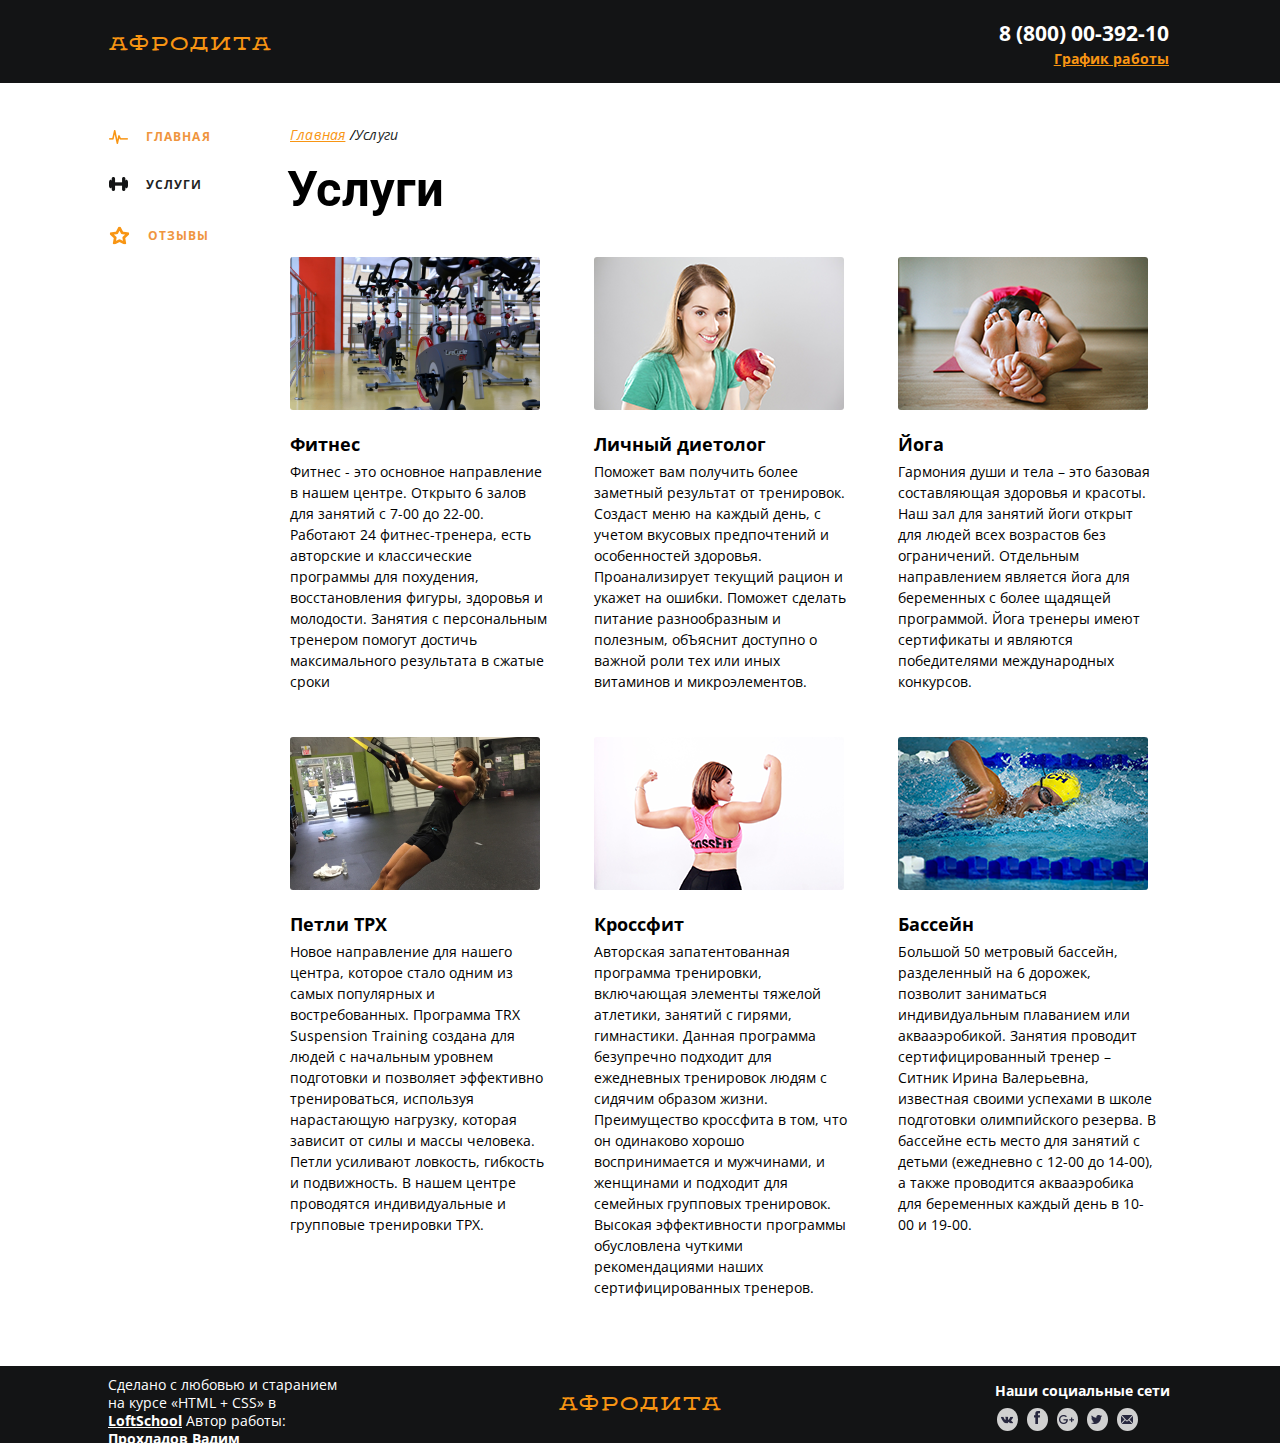
<file: index.html>
<!DOCTYPE html>
<html lang="ru">
<head>
	<meta charset="UTF-8">
	<title>Услуги</title>
	<link href="https://fonts.googleapis.com/css?family=Roboto:300,400,400i,700&amp;subset=cyrillic" rel="stylesheet">
	<link href="https://fonts.googleapis.com/css?family=Open+Sans:300,300i,700&amp;subset=cyrillic" rel="stylesheet">
	<link rel="stylesheet" href="css/style.css">
</head>
<body>
	<div class="wrapper">
		<div class="header">
			<div class="container clearfix">
				<a href="main.html" class="logo">АФРОДИТА</a>
				<div class="contacts">
					<a href="tel:+88000039210" class="phone">8 (800) 00-392-10</a>
					<div class="schedule">
						<span class="schedule_name">График работы</span>
						<div class="schedule__menu">
							<div class="schedule__text schedule__text_yellow">пн-вс: 09:00-20:00</div>
							<div class="schedule__text">обед: 14:00-14:30</div>
						</div>
					</div>
				</div>
			</div>
		</div>
		
			<div class="container clearfix">
				<div class="sidebar">
					<ul class="sidebar__name">
						<li class="service__icon">
							<a href="main.html" class="service__link mai_noactive">
								<img src="img/main_icon.png" alt="" class="service__img">
								<div class="service__text service__text-1">ГЛАВНАЯ</div>
							</a>
						</li>
						<li class="service__icon">
							<a href="index.html" class="service__link service__link_active">
								<img src="img/service_icon_active.png" alt="" class="service__img">
								<div class="service__text service__text-2">УСЛУГИ</div>
							</a>
						</li>
						<li class="service__icon">
							<a href="comments.html" class="service__link feed_noactive">
								<img src="img/feed_icon.png" alt="" class="service__img">
								<div class="service__text service__text-3">ОТЗЫВЫ</div>
							</a>
						</li>
					</ul>
				</div>
				
					
						<div class="services">
							<div class="breadcrumbs">
								<ul class="breadcrumbs__list">
									<li class="breadcrumbs__item">
										<a href="main.html" class="breadcrumbs__link">Главная</a></li>
									<li class="breadcrumbs__item">
										<a href="index.html" class="breadcrumbs__link breadcrumbs__link_active">Услуги</a></li>
								</ul>	
							</div>
							<h1 class="services__name">Услуги</h1>
							<div class="enumeration__services">
								<ul class="advantage">
									<li class="advantage__fitness">
										<div class="advantage__img">
											<img src="img/Advantage1.png" alt="Фитнес">
										</div>
										<div class="advantage__text">
											<p class="advantage__name">Фитнес</p>
											<p class="advantage__meaning">Фитнес - это основное направление в нашем центре. Открыто 6 залов для занятий с 7-00 до 22-00. Работают 24 фитнес-тренера, есть авторские и классические программы для похудения, восстановления фигуры, здоровья и молодости. Занятия с персональным тренером помогут достичь максимального результата в сжатые сроки
											</p>
										</div>
									</li>
									<li class="advantage__fitness">
										<div class="advantage__img">
											<img src="img/Advantage2.png" alt="Личный диетолог">
										</div>
										<div class="advantage__text">
											<p class="advantage__name">Личный диетолог</p>
											<p class="advantage__meaning">Поможет вам получить более заметный результат от тренировок. Создаст меню на каждый день, с учетом вкусовых предпочтений и особенностей здоровья. Проанализирует текущий рацион и укажет на ошибки. Поможет сделать питание разнообразным и полезным, обЪяснит доступно о важной роли тех или иных витаминов и микроэлементов.</p>
										</div>
									</li>
									<li class="advantage__fitness">
										<div class="advantage__img">
											<img src="img/Advantage3.png" alt="Йога">
										</div>
										<div class="advantage__text">
											<p class="advantage__name">Йога</p>
											<p class="advantage__meaning">Гармония души и тела – это базовая составляющая здоровья и красоты. Наш зал для занятий йоги открыт для людей всех возрастов без ограничений. Отдельным направлением является йога для беременных с более щадящей программой. Йога тренеры имеют сертификаты и являются победителями международных конкурсов.</p>
										</div>
									</li>
									<li class="advantage__fitness">
										<div class="advantage__img">
											<img src="img/Advantage4.png" alt="Петли ТРХ">
										</div>
										<div class="advantage__text">
											<p class="advantage__name">Петли ТРХ</p>
											<p class="advantage__meaning">Новое направление для нашего центра, которое стало одним из самых популярных и востребованных. Программа TRX Suspension Training создана для людей с начальным уровнем подготовки и позволяет эффективно тренироваться, используя нарастающую нагрузку, которая зависит от силы и массы человека. Петли усиливают ловкость, гибкость и подвижность. В нашем центре проводятся индивидуальные и групповые тренировки ТРХ.</p>
										</div>
									</li>
									<li class="advantage__fitness">
										<div class="advantage__img">
											<img src="img/Advantage5.png" alt="Кроссфит">
										</div>
										<div class="advantage__text">
											<p class="advantage__name">Кроссфит</p>
											<p class="advantage__meaning">Авторская запатентованная программа тренировки, включающая элементы тяжелой атлетики, занятий с гирями, гимнастики. Данная программа безупречно подходит для ежедневных тренировок людям с сидячим образом жизни. Преимущество кроссфита в том, что он одинаково хорошо воспринимается и мужчинами, и женщинами и подходит для семейных групповых тренировок. Высокая эффективности программы обусловлена чуткими рекомендациями наших сертифицированных тренеров.</p>
										</div>
									</li>
									<li class="advantage__fitness">
										<div class="advantage__img">
											<img src="img/Advantage6.png" alt="Бассейн">
										</div>
										<div class="advantage__text">
											<p class="advantage__name">Бассейн</p>
											<p class="advantage__meaning">Большой 50 метровый бассейн, разделенный на 6 дорожек, позволит заниматься индивидуальным плаванием или аквааэробикой. Занятия проводит сертифицированный тренер – Ситник Ирина Валерьевна, известная своими успехами в школе подготовки олимпийского резерва. В бассейне есть место для занятий с детьми (ежедневно с 12-00 до 14-00), а также проводится аквааэробика для беременных каждый день в 10-00 и 19-00.</p>
										</div>
									</li>
								</ul>
							</div>
						
					</div>
				
			</div>
		
	</div>
	<div class="footer">
			<div class="container clearfix">
				<div class="footer-left">Сделано с любовью и старанием на курсе «HTML + CSS» в <a href="https://loftschool.com/" class="footer-left__link">LoftSchool</a> Автор работы: <b>Прохладов Вадим</b></div> 
				<a href="main.html" class="footer-center">АФРОДИТА</a>
				<div class="footer-right">
					<div class="footer-right__text">Наши социальные сети</div>
					<ul class="footer-right__links">
						<li class="footer-right__item">
							<a href="#" class="footer-right__link"><img src="img/vk.png" alt="" class="footer-right__img"></a>
						</li>	
						<li class="footer-right__item">
							<a href="#" class="footer-right__link"><img src="img/fb.png" alt="" class="footer-right__img"></a>
						</li>
						<li class="footer-right__item">
							<a href="#" class="footer-right__link"><img src="img/google.png" alt="" class="footer-right__img"></a>
						</li>	
						<li class="footer-right__item">
							<a href="#" class="footer-right__link"><img src="img/twitter.png" alt="" class="footer-right__img"></a>
						</li>	
						<li class="footer-right__item">
							<a href="#" class="footer-right__link"><img src="img/mail.png" alt="" class="footer-right__img"></a>
						</li>
					</ul>
				</div>
			</div>
		</div>
</body>
</html>
</file>
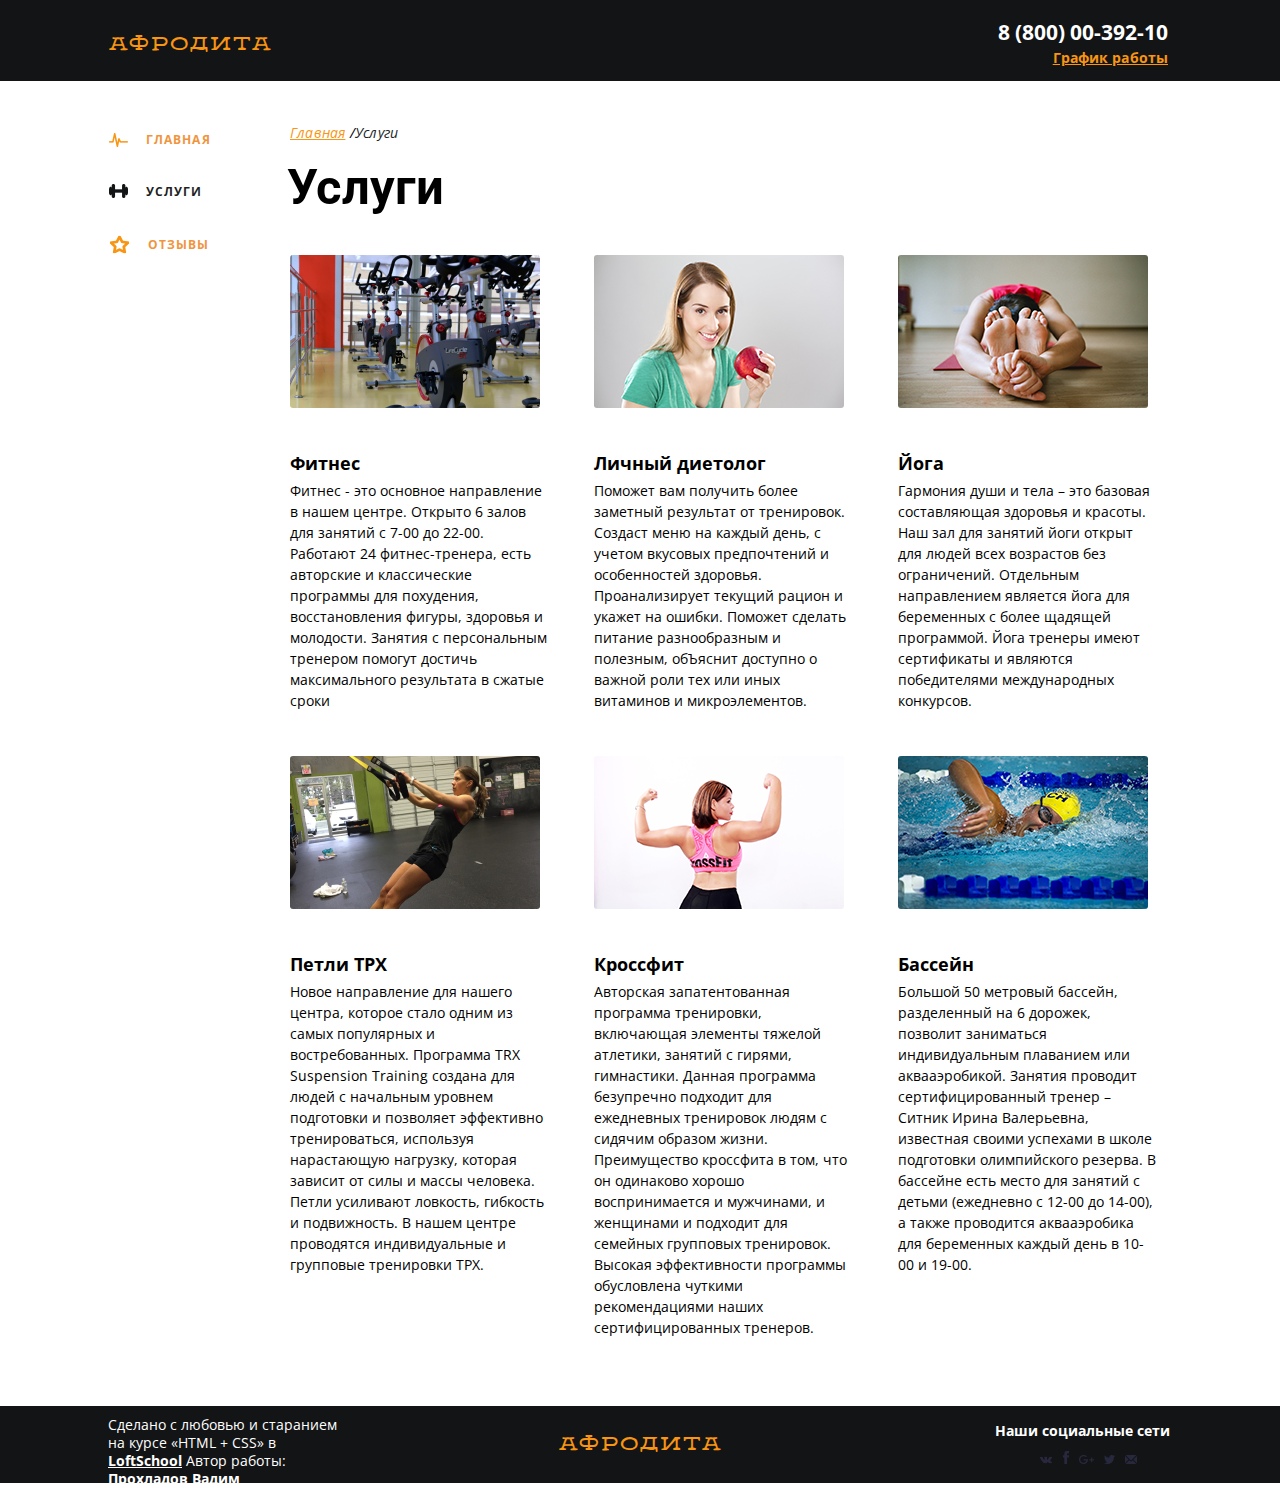
<file: html/index.html>
<!DOCTYPE html>
<html lang="ru">
<head>
	<meta charset="UTF-8">
	<title>Услуги</title>
	<link href="https://fonts.googleapis.com/css?family=Roboto:300,400,400i,700&amp;subset=cyrillic" rel="stylesheet">
	<link href="https://fonts.googleapis.com/css?family=Open+Sans:300,300i,700&amp;subset=cyrillic" rel="stylesheet">
	<link rel="stylesheet" href="../style.css">
</head>
<body>
	<div class="wrapper">
		<div class="header">
			<div class="container">
				<a href="main.html" class="logo">АФРОДИТА</a>
				<div class="contacts">
					<a href="tel:+88000039210" class="phone">8 (800) 00-392-10</a>
					<div class="schedule">График работы
						<div class="schedule__menu">
							<div class="schedule__text schedule__text_yellow">пн-вс: 09:00-20:00</div>
							<div class="schedule__text">обед: 14:00-14:30</div>
						</div>
					</div>
				</div>
			</div>
		</div>
		<div class="container">
			<div class="container clearfix">
				<div class="sidebar">
					<ul class="sidebar__name">
						<li class="service__icon">
							<a href="main.html" class="service__link mai_noactive">
								<img src="../img/main_icon.png" alt="" class="service__img">
								<div class="service__text-1">ГЛАВНАЯ</div>
							</a>
						</li>
						<li class="service__icon">
							<a href="index.html" class="service__link service__link_active">
								<img src="../img/service_icon_active.png" alt="" class="service__img">
								<div class="service__text-2">УСЛУГИ</div>
							</a>
						</li>
						<li class="service__icon">
							<a href="comments.html" class="service__link feed_noactive">
								<img src="../img/feed_icon.png" alt="" class="service__img">
								<div class="service__text-3">ОТЗЫВЫ</div>
							</a>
						</li>
					</ul>
				</div>
				
					
						<div class="services">
							<div class="breadcrumbs">
								<ul class="breadcrumbs__list">
									<li class="breadcrumbs__item">
										<a href="main.html" class="breadcrumbs__link">Главная</a></li>
									<li class="breadcrumbs__item">
										<a href="index.html" class="breadcrumbs__link breadcrumbs__link_active">Услуги</a></li>
								</ul>	
							</div>
							<h1 class="services__name">Услуги</h1>
							<div class="enumeration__services">
								<ul class="advantage">
									<li class="advantage__fitness">
										<div class="advantage__img">
											<img src="../img/Advantage1.png" alt="Фитнес">
										</div>
										<div class="advantage__text">
											<p class="advantage__name">Фитнес</p>
											<p class="advantage__meaning">Фитнес - это основное направление в нашем центре. Открыто 6 залов для занятий с 7-00 до 22-00. Работают 24 фитнес-тренера, есть авторские и классические программы для похудения, восстановления фигуры, здоровья и молодости. Занятия с персональным тренером помогут достичь максимального результата в сжатые сроки
											</p>
										</div>
									</li>
									<li class="advantage__fitness">
										<div class="advantage__img">
											<img src="../img/Advantage2.png" alt="Личный диетолог">
										</div>
										<div class="advantage__text">
											<p class="advantage__name">Личный диетолог</p>
											<p class="advantage__meaning">Поможет вам получить более заметный результат от тренировок. Создаст меню на каждый день, с учетом вкусовых предпочтений и особенностей здоровья. Проанализирует текущий рацион и укажет на ошибки. Поможет сделать питание разнообразным и полезным, обЪяснит доступно о важной роли тех или иных витаминов и микроэлементов.</p>
										</div>
									</li>
									<li class="advantage__fitness">
										<div class="advantage__img">
											<img src="../img/Advantage3.png" alt="Йога">
										</div>
										<div class="advantage__text">
											<p class="advantage__name">Йога</p>
											<p class="advantage__meaning">Гармония души и тела – это базовая составляющая здоровья и красоты. Наш зал для занятий йоги открыт для людей всех возрастов без ограничений. Отдельным направлением является йога для беременных с более щадящей программой. Йога тренеры имеют сертификаты и являются победителями международных конкурсов.</p>
										</div>
									</li>
									<li class="advantage__fitness">
										<div class="advantage__img">
											<img src="../img/Advantage4.png" alt="Петли ТРХ">
										</div>
										<div class="advantage__text">
											<p class="advantage__name">Петли ТРХ</p>
											<p class="advantage__meaning">Новое направление для нашего центра, которое стало одним из самых популярных и востребованных. Программа TRX Suspension Training создана для людей с начальным уровнем подготовки и позволяет эффективно тренироваться, используя нарастающую нагрузку, которая зависит от силы и массы человека. Петли усиливают ловкость, гибкость и подвижность. В нашем центре проводятся индивидуальные и групповые тренировки ТРХ.</p>
										</div>
									</li>
									<li class="advantage__fitness">
										<div class="advantage__img">
											<img src="../img/Advantage5.png" alt="Кроссфит">
										</div>
										<div class="advantage__text">
											<p class="advantage__name">Кроссфит</p>
											<p class="advantage__meaning">Авторская запатентованная программа тренировки, включающая элементы тяжелой атлетики, занятий с гирями, гимнастики. Данная программа безупречно подходит для ежедневных тренировок людям с сидячим образом жизни. Преимущество кроссфита в том, что он одинаково хорошо воспринимается и мужчинами, и женщинами и подходит для семейных групповых тренировок. Высокая эффективности программы обусловлена чуткими рекомендациями наших сертифицированных тренеров.</p>
										</div>
									</li>
									<li class="advantage__fitness">
										<div class="advantage__img">
											<img src="../img/Advantage6.png" alt="Бассейн">
										</div>
										<div class="advantage__text">
											<p class="advantage__name">Бассейн</p>
											<p class="advantage__meaning">Большой 50 метровый бассейн, разделенный на 6 дорожек, позволит заниматься индивидуальным плаванием или аквааэробикой. Занятия проводит сертифицированный тренер – Ситник Ирина Валерьевна, известная своими успехами в школе подготовки олимпийского резерва. В бассейне есть место для занятий с детьми (ежедневно с 12-00 до 14-00), а также проводится аквааэробика для беременных каждый день в 10-00 и 19-00.</p>
										</div>
									</li>
								</ul>
							</div>
						
					</div>
				
			</div>
		</div>
	</div>
	<div class="footer">
			<div class="container clearfix">
				<div class="footer-left">Сделано с любовью и старанием на курсе «HTML + CSS» в <a href="https://loftschool.com/" class="footer-left__link">LoftSchool</a> Автор работы: <b>Прохладов Вадим</b></div> 
				<a href="main.html" class="footer-center">АФРОДИТА</a>
				<div class="footer-right">
					<div class="footer-right__text">Наши социальные сети</div>
					<ul class="footer-right__links">
						<li class="footer-right__item">
							<a href="#" class="footer-right__link"><img src="../img/vk.png" alt="" class="footer-right__img"></a>
						</li>	
						<li class="footer-right__item">
							<a href="#" class="footer-right__link"><img src="../img/fb.png" alt="" class="footer-right__img"></a>
						</li>
						<li class="footer-right__item">
							<a href="#" class="footer-right__link"><img src="../img/google.png" alt="" class="footer-right__img"></a>
						</li>	
						<li class="footer-right__item">
							<a href="#" class="footer-right__link"><img src="../img/twitter.png" alt="" class="footer-right__img"></a>
						</li>	
						<li class="footer-right__item">
							<a href="#" class="footer-right__link"><img src="../img/mail.png" alt="" class="footer-right__img"></a>
						</li>
					</ul>
				</div>
			</div>
		</div>
</body>
</html>
</file>
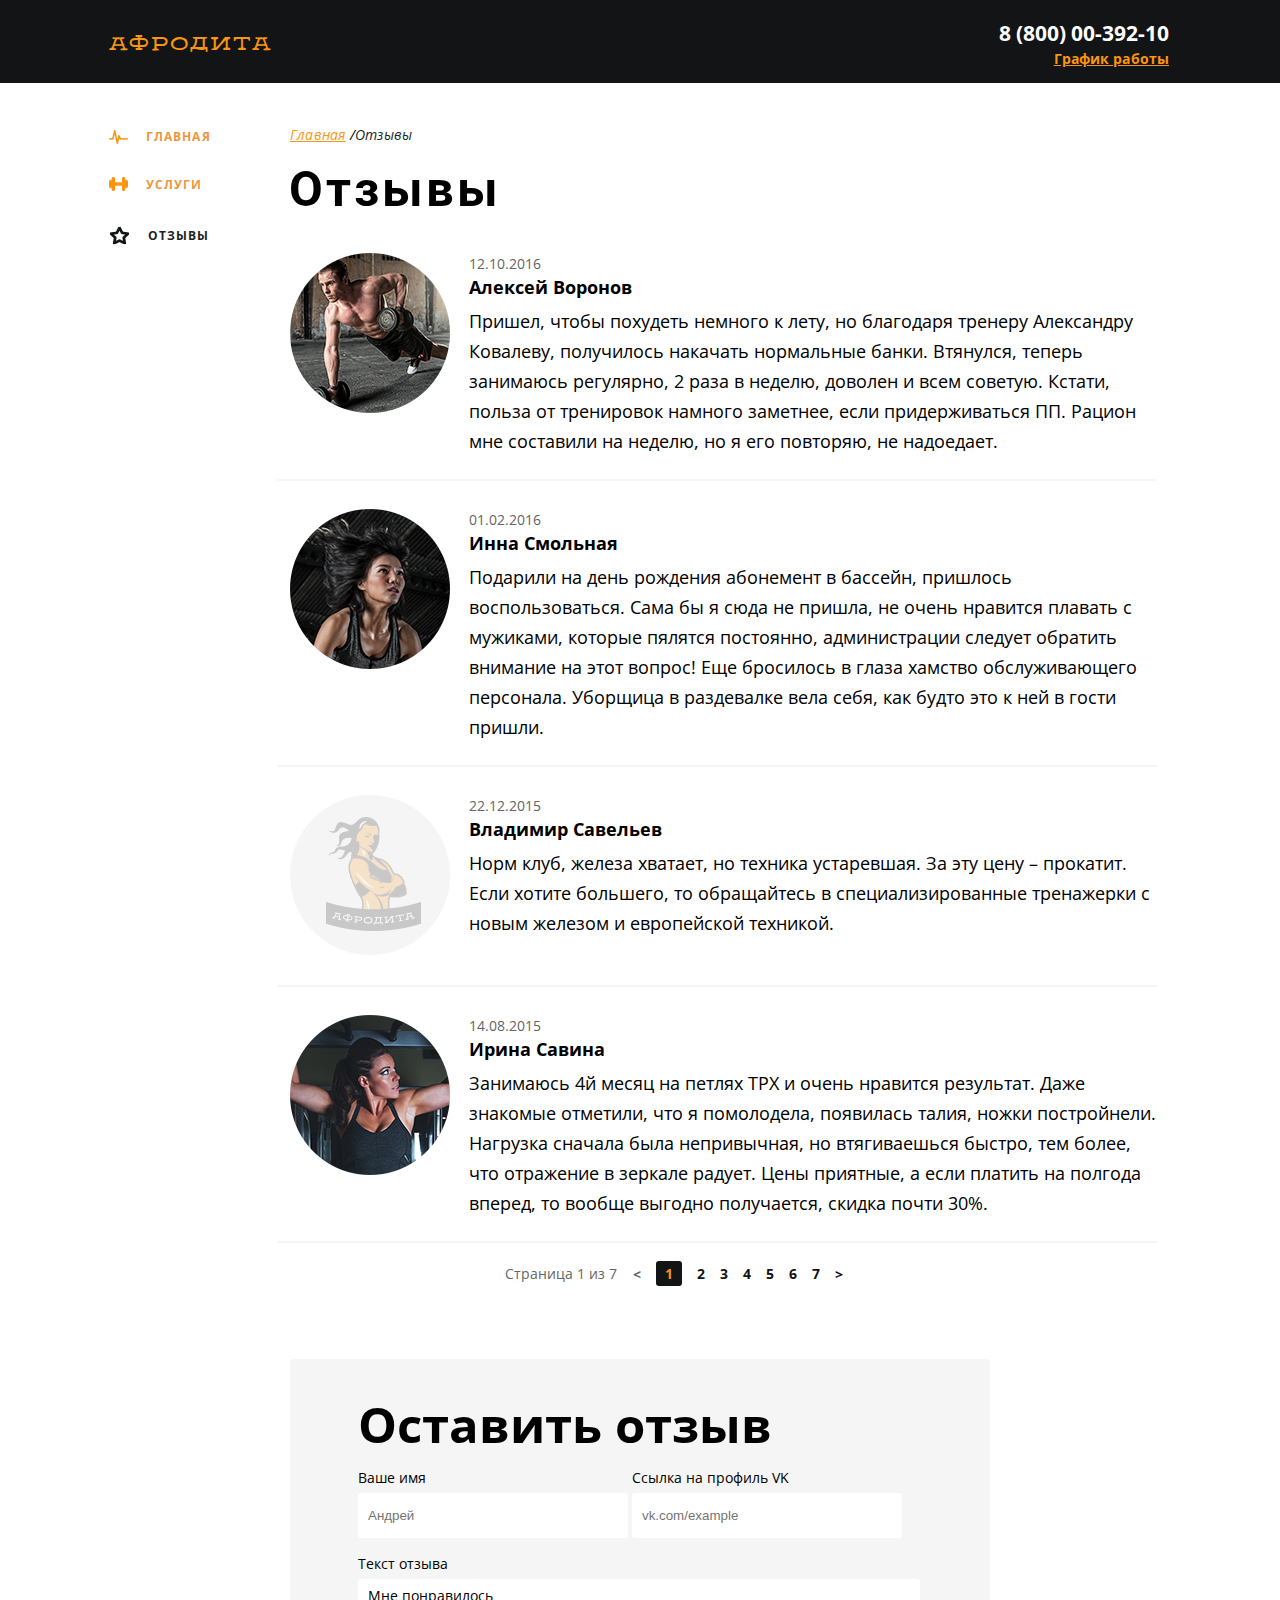
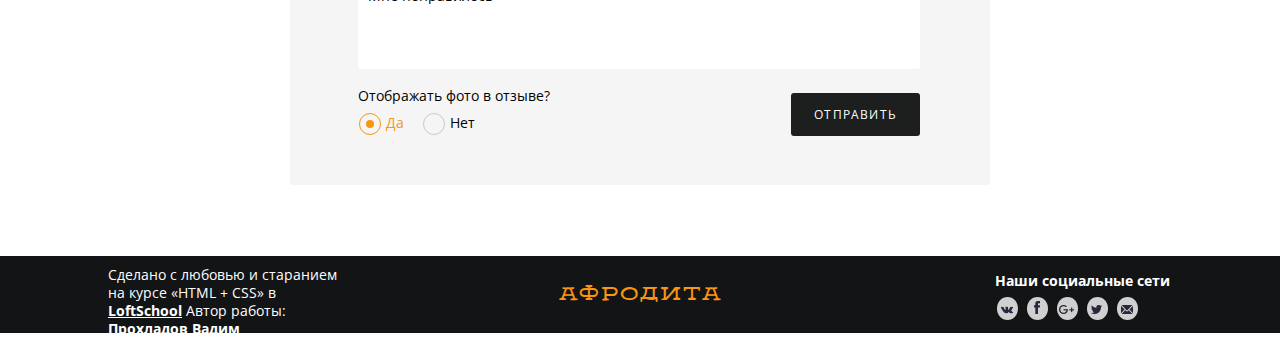
<file: comments.html>
<!DOCTYPE html>
<html lang="ru">
<head>
	<meta charset="UTF-8">
	<title>Услуги</title>
	<link href="https://fonts.googleapis.com/css?family=Roboto:300,400,400i,700&amp;subset=cyrillic" rel="stylesheet">
	<link href="https://fonts.googleapis.com/css?family=Open+Sans:300,300i,700&amp;subset=cyrillic" rel="stylesheet">
	<link rel="stylesheet" href="css/style.css">
</head>
<body>
	<div class="wrapper">
		<div class="header">
			<div class="container clearfix">
				<a href="main.html" class="logo">АФРОДИТА</a>
				<div class="contacts">
					<a href="tel:+88000039210" class="phone">8 (800) 00-392-10</a>
					<div class="schedule">
						<span class="schedule_name">График работы</span>					
						<div class="schedule__menu">
							<div class="schedule__text schedule__text_yellow">пн-вс: 09:00-20:00</div>
							<div class="schedule__text">обед: 14:00-14:30</div>
						</div>
					</div>
				</div>
			</div>
		</div>
			<div class="container clearfix">
				<div class="sidebar">
					<ul class="sidebar__name">
						<li class="service__icon">
							<a href="main.html" class="service__link">
								<img src="img/main_icon.png" alt="" class="service__img">
								<div class="service__text service__text-1">ГЛАВНАЯ</div>
							</a>
						</li>
						<li class="service__icon">
							<a href="index.html" class="service__link">
								<img src="img/service_icon.png" alt="" class="service__img">
								<div class="service__text service__text-2">УСЛУГИ</div>
							</a>
						</li>
						<li class="service__icon">
							<a href="comments.html" class="service__link service__link_active">
								<img src="img/feed_icon_active.png" alt="" class="service__img">
								<div class="service__text service__text-3">ОТЗЫВЫ</div>
							</a>
						</li>
					</ul>
				</div>
				<div class="services">
					<div class="breadcrumbs">
						<ul class="breadcrumbs__list">
							<li class="breadcrumbs__item">
								<a href="main.html" class="breadcrumbs__link">Главная</a></li>
							<li class="breadcrumbs__item">
								<a href="comments.html" class="breadcrumbs__link breadcrumbs__link_active">Отзывы</a></li>
						</ul>	
					</div>
					<h1 class="services__reviews">Отзывы</h1>
					<ul class="comments">
						<li class="comment__item">
							<img src="img/Ellipse1.png" alt="" class="comment__img">
							<div class="comment__meaning">
								<div class="comment__data">12.10.2016</div>
								<div class="comment__author">Алексей Воронов</div>
								<div class="comment__text">Пришел, чтобы похудеть немного к лету, но благодаря тренеру Александру Ковалеву, получилось накачать нормальные банки. Втянулся, теперь занимаюсь регулярно, 2 раза в неделю, доволен и всем советую. Кстати, польза от тренировок намного заметнее, если придерживаться ПП. Рацион мне составили на неделю, но я его повторяю, не надоедает.</div>
							</div>
						</li>
						<li class="comment__item">
							<img src="img/Ellipse2.png" alt="" class="comment__img">
							<div class="comment__meaning">
								<div class="comment__data">01.02.2016</div>
								<div class="comment__author">Инна Смольная</div>
								<div class="comment__text">Подарили на день рождения абонемент в бассейн, пришлось воспользоваться. Сама бы я сюда не пришла, не очень нравится плавать с мужиками, которые пялятся постоянно, администрации следует обратить внимание на этот вопрос! Еще бросилось в глаза хамство обслуживающего персонала. Уборщица в раздевалке вела себя, как будто это к ней в гости пришли.</div>
							</div>
						</li>
						<li class="comment__item">
							<img src="img/Ellipse3.png" alt="" class="comment__img">
								<div class="comment__meaning">
								<div class="comment__data">22.12.2015</div>
								<div class="comment__author">Владимир Савельев</div>
								<div class="comment__text">Норм клуб, железа хватает, но техника устаревшая. За эту цену – прокатит. Если хотите большего, то обращайтесь в специализированные тренажерки с новым железом и европейской техникой.</div>
							</div>
						</li>
						<li class="comment__item">
							<img src="img/Ellipse4.png" alt="" class="comment__img">
							<div class="comment__meaning">
									<div class="comment__data">14.08.2015</div>
									<div class="comment__author">Ирина Савина</div>
									<div class="comment__text">Занимаюсь 4й месяц на петлях ТРХ и очень нравится результат. Даже знакомые отметили, что я помолодела, появилась талия, ножки постройнели. Нагрузка сначала была непривычная, но втягиваешься быстро, тем более, что отражение в зеркале радует. Цены приятные, а если платить на полгода вперед, то вообще выгодно получается, скидка почти 30%.</div>
 							</div>
						</li>
					</ul>
					<div class="review-pages">
						<span class="review-pages__quantity">
							Страница 1 из 7
						</span>
						<ul class="review-pages__enumeration">
							<li class="review-pages__item">
								<a href="#" class="review-pages__link review-pages__link_noactive"><</a></li>
							<li class="review-pages__item">
								<a href="#" class="review-pages__link review-pages__link_active">1</a></li>
							<li class="review-pages__item">
								<a href="#" class="review-pages__link">2</a></li>
							<li class="review-pages__item">
								<a href="#" class="review-pages__link">3</a></li>
							<li class="review-pages__item">
								<a href="#" class="review-pages__link">4</a></li>
							<li class="review-pages__item">
								<a href="#" class="review-pages__link">5</a></li>
							<li class="review-pages__item">
								<a href="#" class="review-pages__link">6</a></li>
							<li class="review-pages__item">
								<a href="#" class="review-pages__link">7</a></li>
							<li class="review-pages__item">
								<a href="#" class="review-pages__link">></a></li>
						</ul>
					</div>
					<div class="reviews-feedback">
						<h2 class="reviews-feedback__name">Оставить отзыв</h2>
						<form action="#" method="post" class="reviews-feedback__form">
							<div class="reviews-feedback__fields">
								<span class="reviews-feedback__fields-label">Ваше имя
									<input class="reviews-feedback__fields-input" type="text" name="username" placeholder="Андрей" required>
								</span>
								<label class="reviews-feedback__fields-label">Ссылка на профиль VK
									<input class="reviews-feedback__fields-input" type="text" name="sociallink" placeholder="vk.com/example" required>
								</label>
								<span class="reviews-feedback__fields-label">Текст отзыва
									<textarea class="reviews-feedback__fields-textarea" required>Мне понравилось</textarea>
								</span>
							</div>
							<div class="reviews-feedback__buttons">
								<div class="reviews-feedback__buttons-checkboxes">
									<span class="reviews-feedback__buttons-title">Отображать фото в отзыве?</span>
									<label class="reviews-feedback__buttons-label">
										<input class="reviews-feedback__buttons-input" type="radio" name="photo" value="photovisible" checked><span class="reviews-feedback__buttons-name">Да</span>
									</label>
									<label class="reviews-feedback__buttons-label">
										<input class="reviews-feedback__buttons-input" type="radio" name="photo" value="photohidden"><span class="reviews-feedback__buttons-name">Нет</span>
									</label>
								</div>
								<button class="reviews-feedback__buttons-submit" type="submit">Отправить</button>
							</div>
						</form>
					</div>
				</div>
			</div>
	</div>
	<div class="footer">
			<div class="container clearfix">
				<div class="footer-left">Сделано с любовью и старанием на курсе «HTML + CSS» в <a href="https://loftschool.com/" class="footer-left__link">LoftSchool</a> Автор работы: <b>Прохладов Вадим</b></div> 
				<a href="main.html" class="footer-center">АФРОДИТА</a>
				<div class="footer-right">
					<div class="footer-right__text">Наши социальные сети</div>
					<ul class="footer-right__links">
						<li class="footer-right__item">
							<a href="#" class="footer-right__link"><img src="img/vk.png" alt="" class="footer-right__img"></a>
						</li>	
						<li class="footer-right__item">
							<a href="#" class="footer-right__link"><img src="img/fb.png" alt="" class="footer-right__img"></a>
						</li>
						<li class="footer-right__item">
							<a href="#" class="footer-right__link"><img src="img/google.png" alt="" class="footer-right__img"></a>
						</li>	
						<li class="footer-right__item">
							<a href="#" class="footer-right__link"><img src="img/twitter.png" alt="" class="footer-right__img"></a>
						</li>	
						<li class="footer-right__item">
							<a href="#" class="footer-right__link"><img src="img/mail.png" alt="" class="footer-right__img"></a>
						</li>
					</ul>
				</div>
			</div>
		</div>
</body>
</html>
</file>
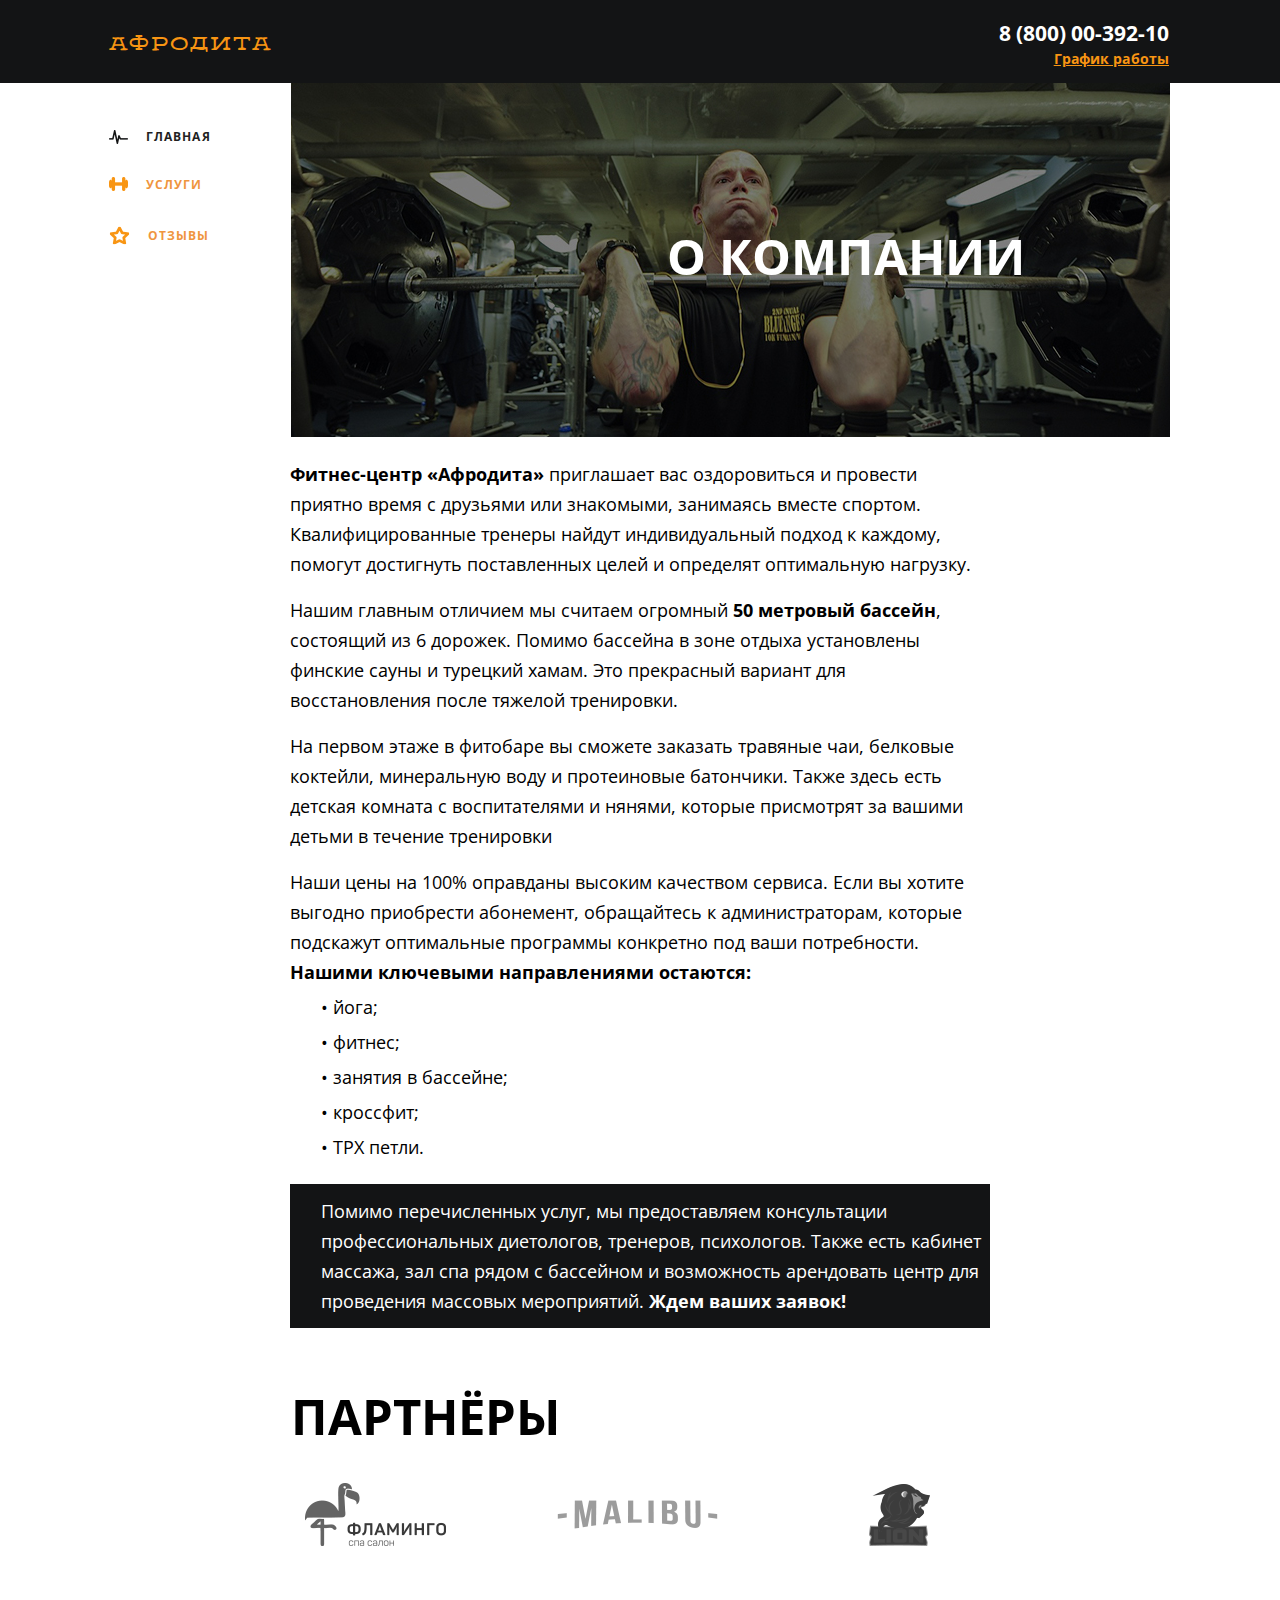
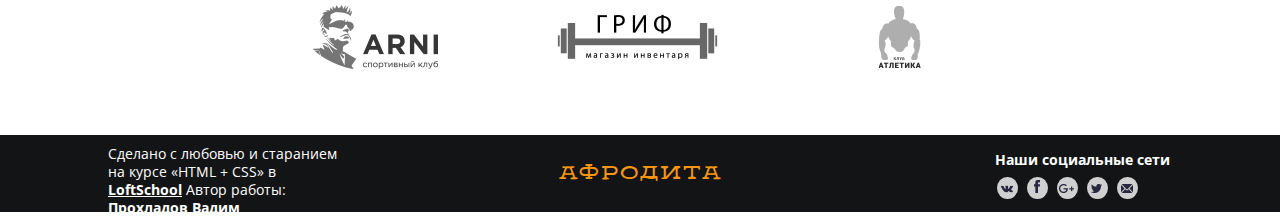
<file: main.html>
<!DOCTYPE html>
<html lang="ru">
<head>
	<meta charset="UTF-8">
	<title>Услуги</title>
	<link href="https://fonts.googleapis.com/css?family=Roboto:300,400,400i,700&amp;subset=cyrillic" rel="stylesheet">
	<link href="https://fonts.googleapis.com/css?family=Open+Sans:300,300i,700&amp;subset=cyrillic" rel="stylesheet">
	<link rel="stylesheet" href="css/style.css">
</head>
<body>
	<div class="wrapper">
		<div class="header">
			<div class="container clearfix">
				<a href="main.html" class="logo">АФРОДИТА</a>
				<div class="contacts">
					<a href="tel:+88000039210" class="phone">8 (800) 00-392-10</a>
					<div class="schedule">
						<span class="schedule_name">График работы</span>
						<div class="schedule__menu">
							<div class="schedule__text schedule__text_yellow">пн-вс: 09:00-20:00</div>
							<div class="schedule__text">обед: 14:00-14:30</div>
						</div>
					</div>
				</div>
			</div>
		</div>
		
			<div class="container clearfix">
				<div class="sidebar">
					<ul class="sidebar__name">
						<li class="service__icon">
							<a href="main.html" class="service__link service__link_active">
								<img src="img/main_icon_active.png" alt="" class="service__img">
								<div class="service__text service__text-1">ГЛАВНАЯ</div>
							</a>
						</li>
						<li class="service__icon">
							<a href="index.html" class="service__link">
								<img src="img/service_icon.png" alt="" class="service__img">
								<div class="service__text service__text-2">УСЛУГИ</div>
							</a>
						</li>
						<li class="service__icon">
							<a href="comments.html" class="service__link">
								<img src="img/feed_icon.png" alt="" class="service__img">
								<div class="service__text service__text-3">ОТЗЫВЫ</div>
							</a>
						</li>
					</ul>
				</div>
				<div class="text">
						<div class="content-img">
							<img src="img/head-body.jpg" alt="" class="text-img">
							<h1 class="text-name">
							О КОМПАНИИ
							</h1>
						</div>
						
						<div class="text-content"><b>Фитнес-центр «Афродита»</b> приглашает вас оздоровиться и провести приятно время с друзьями или знакомыми, занимаясь вместе спортом. Квалифицированные тренеры найдут индивидуальный подход к каждому, помогут достигнуть поставленных целей и определят оптимальную нагрузку.
						</div>
						<div class="text-content">
						Нашим главным отличием мы считаем огромный <b>50 метровый бассейн</b>, состоящий из 6 дорожек. Помимо бассейна в зоне отдыха установлены финские сауны и турецкий хамам. Это прекрасный вариант для восстановления после тяжелой тренировки.</div>
						<div class="text-content">
						На первом этаже в фитобаре вы сможете заказать травяные чаи, белковые коктейли, минеральную воду и протеиновые батончики. Также здесь есть детская комната с воспитателями и нянями, которые присмотрят за вашими детьми в течение тренировки 
						</div>
						<div class="text-content">		
						Наши цены на 100% оправданы высоким качеством сервиса. Если вы хотите выгодно приобрести абонемент, обращайтесь к администраторам, которые подскажут оптимальные программы конкретно под ваши потребности. <b>Нашими ключевыми направлениями остаются:</b>
						</div>
							<ul class="text-directions">
								<li class="text-directions__list">йога;</li>
								<li class="text-directions__list">фитнес;</li>
								<li class="text-directions__list">занятия в бассейне;</li>
								<li class="text-directions__list">кроссфит;</li>
								<li class="text-directions__list">ТРХ петли.</li>
							</ul>
						<div class="text-content__blackbackground">
							<div class="text-content__blackbackground-text">Помимо перечисленных услуг, мы предоставляем консультации профессиональных диетологов, тренеров, психологов. Также есть кабинет массажа, зал спа рядом с бассейном и возможность арендовать центр для проведения массовых мероприятий. <b>Ждем ваших заявок!</b>
							</div>
						</div>
						<div class="partners">
							<h2 class="partners-logo">ПАРТНЁРЫ</h2>
							<ul class="partners-name">
								<li class="partners-list"><img src="img/logo-1.png" alt="" class="partners-img1"></li>
								<li class="partners-list"><img src="img/logo-2.png" alt="" class="partners-img2"></li>
								<li class="partners-list"><img src="img/logo-3.png" alt="" class="partners-img3"></li>
								<li class="partners-list"><img src="img/logo-4.png" alt="" class="partners-img4"></li>
								<li class="partners-list"><img src="img/logo-5.png" alt="" class="partners-img5"></li>
								<li class="partners-list"><img src="img/logo-6.png" alt="" class="partners-img6"></li>
							</ul>
						</div>
					</div>
				</div>
			
		</div>
	</div>
	<div class="footer">
			<div class="container clearfix">
				<div class="footer-left">Сделано с любовью и старанием на курсе «HTML + CSS» в <a href="https://loftschool.com/" class="footer-left__link">LoftSchool</a> Автор работы: <b>Прохладов Вадим</b></div> 
				<a href="main.html" class="footer-center">АФРОДИТА</a>
				<div class="footer-right">
					<div class="footer-right__text">Наши социальные сети</div>
					<ul class="footer-right__links">
						<li class="footer-right__item">
							<a href="#" class="footer-right__link"><img src="img/vk.png" alt="" class="footer-right__img"></a>
						</li>	
						<li class="footer-right__item">
							<a href="#" class="footer-right__link"><img src="img/fb.png" alt="" class="footer-right__img"></a>
						</li>
						<li class="footer-right__item">
							<a href="#" class="footer-right__link"><img src="img/google.png" alt="" class="footer-right__img"></a>
						</li>	
						<li class="footer-right__item">
							<a href="#" class="footer-right__link"><img src="img/twitter.png" alt="" class="footer-right__img"></a>
						</li>	
						<li class="footer-right__item">
							<a href="#" class="footer-right__link"><img src="img/mail.png" alt="" class="footer-right__img"></a>
						</li>
					</ul>
				</div>
			</div>
		</div>
</body>
</html>
</file>
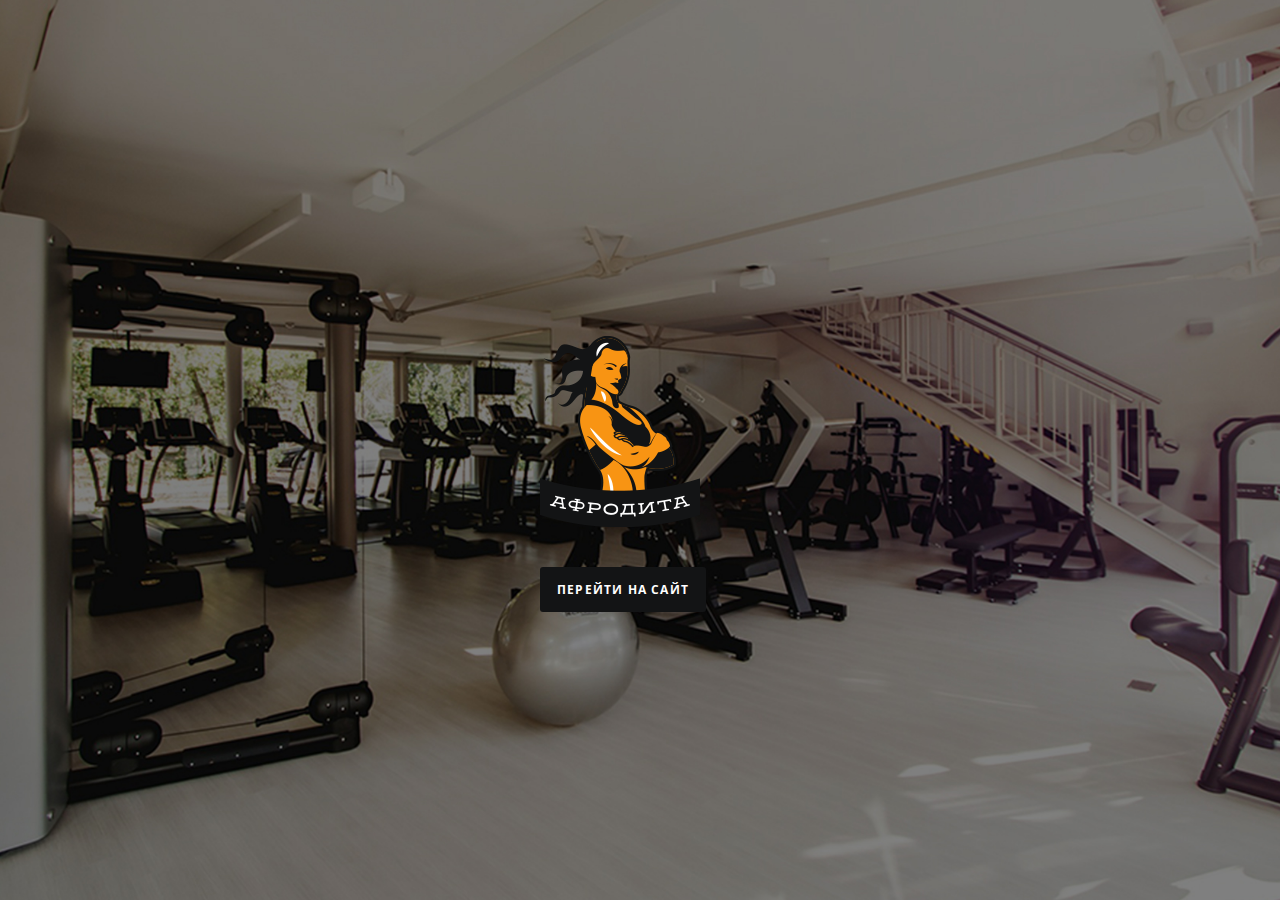
<file: welcome.html>
<!DOCTYPE html>
<html lang="ru">
<head>
	<meta charset="UTF-8">
	<title>Афродита</title>
	<link href="https://fonts.googleapis.com/css?family=Roboto:300,400,400i,700&amp;subset=cyrillic" rel="stylesheet">
	<link href="https://fonts.googleapis.com/css?family=Open+Sans:300,300i,700&amp;subset=cyrillic" rel="stylesheet">
	<link rel="stylesheet" href="css/style.css">
</head>
<body>
	<div class="intro">
		<div class="intro_logo">
			<img src="img/logo.png" alt="" class="logo_img">
			<a href="main.html" class="logo_link">Перейти на сайт</a>
		</div>
	</div>
</body>
</html>
</file>
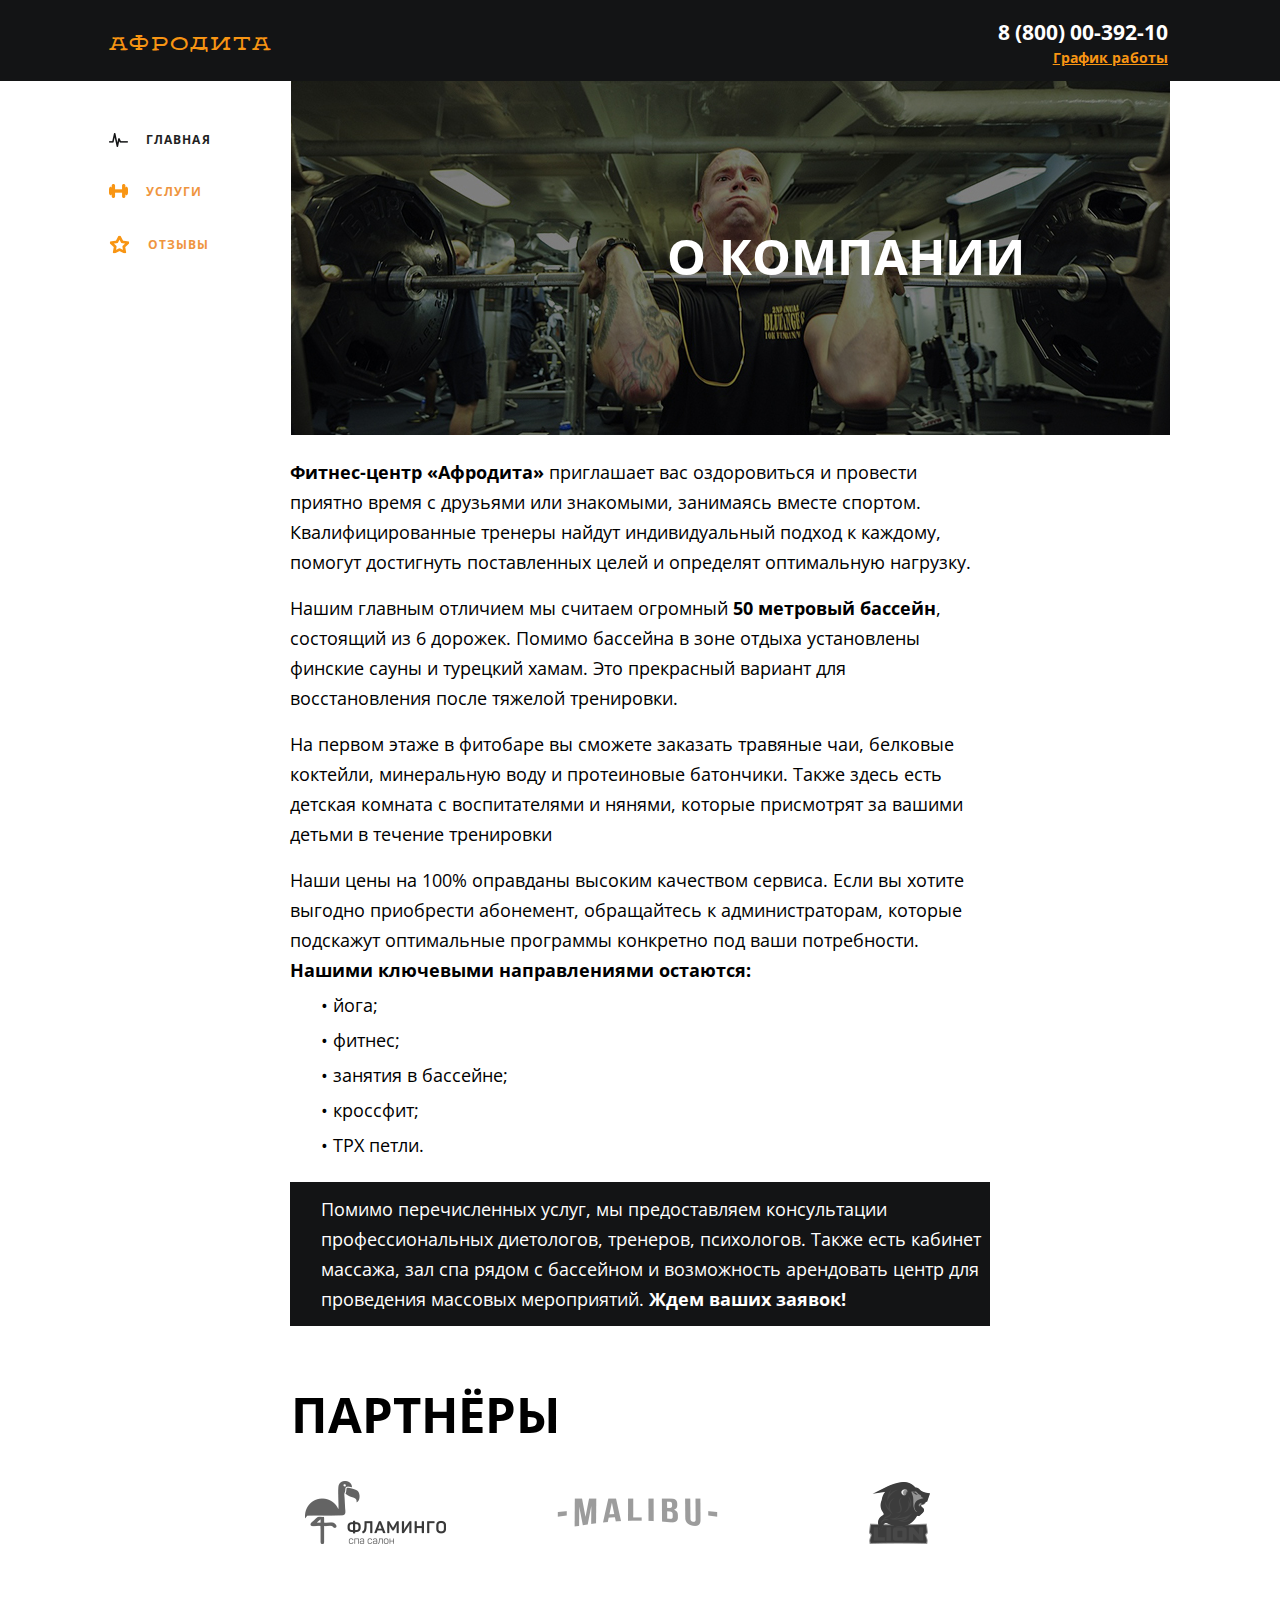
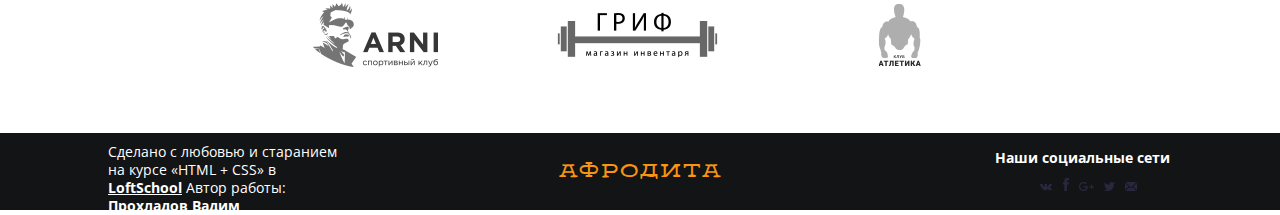
<file: html/main.html>
<!DOCTYPE html>
<html lang="ru">
<head>
	<meta charset="UTF-8">
	<title>Услуги</title>
	<link href="https://fonts.googleapis.com/css?family=Roboto:300,400,400i,700&amp;subset=cyrillic" rel="stylesheet">
	<link href="https://fonts.googleapis.com/css?family=Open+Sans:300,300i,700&amp;subset=cyrillic" rel="stylesheet">
	<link rel="stylesheet" href="../style.css">
</head>
<body>
	<div class="wrapper">
		<div class="header">
			<div class="container">
				<a href="main.html" class="logo">АФРОДИТА</a>
				<div class="contacts">
					<a href="tel:+88000039210" class="phone">8 (800) 00-392-10</a>
					<div class="schedule">График работы
						<div class="schedule__menu">
							<div class="schedule__text schedule__text_yellow">пн-вс: 09:00-20:00</div>
							<div class="schedule__text">обед: 14:00-14:30</div>
						</div>
					</div>
				</div>
			</div>
		</div>
		<div class="container">
			<div class="container clearfix">
				<div class="sidebar">
					<ul class="sidebar__name">
						<li class="service__icon">
							<a href="main.html" class="service__link service__link_active">
								<img src="../img/main_icon_active.png" alt="" class="service__img">
								<div class="service__text-1">ГЛАВНАЯ</div>
							</a>
						</li>
						<li class="service__icon">
							<a href="index.html" class="service__link">
								<img src="../img/service_icon.png" alt="" class="service__img">
								<div class="service__text-2">УСЛУГИ</div>
							</a>
						</li>
						<li class="service__icon">
							<a href="comments.html" class="service__link">
								<img src="../img/feed_icon.png" alt="" class="service__img">
								<div class="service__text-3">ОТЗЫВЫ</div>
							</a>
						</li>
					</ul>
				</div>
				<div class="text">
						<div class="content-img">
							<img src="../img/head-body.jpg" alt="" class="text-img">
							<h1 class="taxt-name">
							О КОМПАНИИ
							</h1>
						</div>
						
						<div class="text-content"><b>Фитнес-центр «Афродита»</b> приглашает вас оздоровиться и провести приятно время с друзьями или знакомыми, занимаясь вместе спортом. Квалифицированные тренеры найдут индивидуальный подход к каждому, помогут достигнуть поставленных целей и определят оптимальную нагрузку.
						</div>
						<div class="text-content">
						Нашим главным отличием мы считаем огромный <b>50 метровый бассейн</b>, состоящий из 6 дорожек. Помимо бассейна в зоне отдыха установлены финские сауны и турецкий хамам. Это прекрасный вариант для восстановления после тяжелой тренировки.</div>
						<div class="text-content">
						На первом этаже в фитобаре вы сможете заказать травяные чаи, белковые коктейли, минеральную воду и протеиновые батончики. Также здесь есть детская комната с воспитателями и нянями, которые присмотрят за вашими детьми в течение тренировки 
						</div>
						<div class="text-content">		
						Наши цены на 100% оправданы высоким качеством сервиса. Если вы хотите выгодно приобрести абонемент, обращайтесь к администраторам, которые подскажут оптимальные программы конкретно под ваши потребности. <b>Нашими ключевыми направлениями остаются:</b>
						</div>
							<ul class="text-directions">
								<li class="text-directions__list">йога;</li>
								<li class="text-directions__list">фитнес;</li>
								<li class="text-directions__list">занятия в бассейне;</li>
								<li class="text-directions__list">кроссфит;</li>
								<li class="text-directions__list">ТРХ петли.</li>
							</ul>
						<div class="text-content__addition">
							<div class="text-content__addition-text">Помимо перечисленных услуг, мы предоставляем консультации профессиональных диетологов, тренеров, психологов. Также есть кабинет массажа, зал спа рядом с бассейном и возможность арендовать центр для проведения массовых мероприятий. <b>Ждем ваших заявок!</b>
							</div>
						</div>
						<div class="partners">
							<div class="partners-logo">ПАРТНЁРЫ</div>
							<ul class="partners-name">
								<li class="partners-list"><img src="../img/logo-1.png" alt="" class="partners-img1"></li>
								<li class="partners-list"><img src="../img/logo-2.png" alt="" class="partners-img2"></li>
								<li class="partners-list"><img src="../img/logo-3.png" alt="" class="partners-img3"></li>
								<li class="partners-list"><img src="../img/logo-4.png" alt="" class="partners-img4"></li>
								<li class="partners-list"><img src="../img/logo-5.png" alt="" class="partners-img5"></li>
								<li class="partners-list"><img src="../img/logo-6.png" alt="" class="partners-img6"></li>
							</ul>
						</div>
					</div>
				</div>
			</div>
		</div>
	</div>
	<div class="footer">
			<div class="container clearfix">
				<div class="footer-left">Сделано с любовью и старанием на курсе «HTML + CSS» в <a href="https://loftschool.com/" class="footer-left__link">LoftSchool</a> Автор работы: <b>Прохладов Вадим</b></div> 
				<a href="main.html" class="footer-center">АФРОДИТА</a>
				<div class="footer-right">
					<div class="footer-right__text">Наши социальные сети</div>
					<ul class="footer-right__links">
						<li class="footer-right__item">
							<a href="#" class="footer-right__link"><img src="../img/vk.png" alt="" class="footer-right__img"></a>
						</li>	
						<li class="footer-right__item">
							<a href="#" class="footer-right__link"><img src="../img/fb.png" alt="" class="footer-right__img"></a>
						</li>
						<li class="footer-right__item">
							<a href="#" class="footer-right__link"><img src="../img/google.png" alt="" class="footer-right__img"></a>
						</li>	
						<li class="footer-right__item">
							<a href="#" class="footer-right__link"><img src="../img/twitter.png" alt="" class="footer-right__img"></a>
						</li>	
						<li class="footer-right__item">
							<a href="#" class="footer-right__link"><img src="../img/mail.png" alt="" class="footer-right__img"></a>
						</li>
					</ul>
				</div>
			</div>
		</div>
</body>
</html>
</file>
<file: css/style.css>
*{
	box-sizing: border-box;
}


body, html{
	width: 100%;
	height: 100%;
}

body{
	padding:0;
	margin:0;
	line-height: 1.42;
}

@font-face {
    font-family: 'gora_freeregular';
    src: url(../fonts/gora-free-webfont.woff2) format('woff2'),
         url(../fonts/gora-free-webfont.woff) format('woff');
    font-weight: normal;
    font-style: normal;

}/*'fonts/gora-free-webfont.woff'*/

ul{
	padding: 0;
	margin: 0;
	list-style: none;
}

h1, h2{
  margin: 0;
  font-weight: normal;
}

p{
  margin: 0;
  font-weight: normal;
}

.wrapper{
	min-height: 100%;
}

.clearfix:after {
  content: "";
  display: block;
  clear: both;
}

/*all*/

.container{
	width: 1100px;
	margin: 0 auto;
}

/*head*/

.header{
	background: #131415;
	list-style-type: none;
	/*margin-bottom: 37px;*/
	letter-spacing: 2px;
	padding-bottom: 14px;
	padding-top: 19px;
}




.logo{
	color: #f89513;
	font-size: 18px;
	font-family: "gora_freeregular";
	display: inline-block;
	text-decoration: none;
	padding-left: 19px;
	padding-top: 12px;
}

.contacts{
	font-family: "Open Sans";
	font-weight: bold;
	display: inline-block;
	list-style-type: none;
	float: right;
	text-align: right;
	padding-right: 21px;
    /*padding-top: 18px;*/
}

.phone{
	color: #ffffff;
	text-decoration: none;
	display: inline-block;
	font-size: 21px;
	letter-spacing: 0px;
}

.schedule{
	color: #f89513;
	text-decoration: underline;
	font-size: 14px;
	letter-spacing: 0.1px;
	cursor: pointer;
	position: relative;
}

.schedule:hover .schedule__menu{
	right: 0;
	left: initial;
	transition: 2s ease;
}



.schedule__menu{
	padding: 16px;
	background: #ffffff;
	border-radius: 3px;
	box-shadow: 0 0 3px rgba(0,0,0,0.5);
	font-size: 14px;
	font-family: "Open Sans";
	text-align: left;
	position: absolute;
	top: 100%;
	/*right: 0;*/
	left: -9999px;
	margin-top: 18px;
}

.schedule__text{
	font-size: 14px;
	font-family: "Open Sans";
	font-weight: lighter;
	color: #221f1f;
}

.schedule__text_yellow{
	color: #f89513;
	font-weight: bold;
}

.schedule__menu:before{
	content: "";
	display: block;
	width: 0;
	height: 0;
	border: 10px solid transparent;
	border-top-width: 0px;
	border-bottom-color: #ffffff;
	filter: drop-shadow(0px -2px 1px rgba(0,0,0,0.2));
	position: absolute;
	bottom: 100%; 
	right: 0;
	margin-bottom: -3px; 

}

/*end head*/

/*sidebar*/


.sidebar{
	width: 120px;
	float: left;
	margin-left: 19px;
	margin-top: 45px;
}

.service__icon{
	margin-bottom: 24px;
}

.service__icon:last-child{
	margin-bottom: 0px;
}

.service__link{
	text-decoration: none;
	color: #ef953e;
	display: inline-block;
    width: 105px;
    cursor: pointer;
}

.service__img{
	float: left;
	margin-right: 18px;
	padding-top: 2px;
}

.service__text{
	font-family: "Open Sans";
	font-weight: bold;
	font-size: 12px;
	letter-spacing: 1.1px;
	float: left;

}


/*
.service__text-1, .service__text-3{
	font-family: "Open Sans";
	font-weight: bold;
	font-size: 12px;
	letter-spacing: 1.1px;
	float: left;
}*/

.service__text-2{
	padding-top: 1px;
}

.service__text-3{
	padding-top: 3px; 
}






.service__link:hover{
	filter: grayscale(100%);
	transition: 1s ease;
}

.service__link_active{
	color: #221f1f;
}
/*end sidebar*/

/*services*/

.services{
	width: 880px;
	float: right;
	margin-right: 33px;
}


.breadcrumbs {
	padding-left: 13px;
	padding-bottom: 4px;
	letter-spacing: 0.6px;
	margin-top: 42px;
	
}

.breadcrumbs__list {
	margin-bottom: 6px;
	font-size: 0;
	letter-spacing: 0.2px;
}

.breadcrumbs__item{
	display: inline-block;
}

.breadcrumbs__item:after {
 	content: ' /';
 	font-size: 14px;
	font-family: "Open Sans";
	font-style: italic;
 }

.breadcrumbs__item:last-child:after{
	display: none;
}

.breadcrumbs__link{
	font-size: 14px;
	font-family: "Open Sans";
	font-style: italic;
	color: #f89513;
}

.breadcrumbs__link_active {
	color: #221f1f;
	text-decoration: none;
	cursor: default;
}



.services__name{
	font-size: 49px;
	font-family: 'Roboto';
	font-weight: bold;
	padding-left: 10px;
	/*letter-spacing: 3px;*/
}

.enumeration__services{
	margin-top: 33px;
	padding-left: 13px;

}

.advantage{
	list-style-type: none;
	font-size: 0;
	margin-left: -45px;
}

.advantage__fitness{
	width: 259px;
	display: inline-block;
	vertical-align: top;
	margin-bottom: 45px;
	margin-left: 45px;
}

.advantage__text{
	height: auto;
	line-height: 1.5;
	margin-top: 21px;
}

.advantage__img img{
	border-radius: 3px;
	/*height: 155px;*/
	height: auto;
}

.advantage__name{
	font-size: 18px;
	font-family: "Open Sans";
	font-weight: bold;
}

.advantage__meaning{
	font-size: 14px;
	font-family: "Open Sans";
	text-align: left;
	margin-top: 3px;
}
/*end services*/

/*footer*/

.footer{
	background-color: #131415;
	height: 77px;
	list-style-type: none;
	margin: 0;
	margin-top: 23px;

}

.footer-left{
	font-size: 14px;
	font-family: "Open Sans";
	color: #ffffff;
	width: 255px;
	display: inline-block;
	float: left;
	padding-left: 18px;
	padding-top: 10px;
	line-height: 1.286;
}
 
.footer-left__link{
	text-decoration: underline;
	font-size: 14px;
	font-family: "Open Sans";
	font-weight: bold;
	color: #ffffff;
	display: inline-block;
}

.footer-center{
	/*text-align: center;*/
	color: #f89513;
	font-size: 18px;
 	font-family: 'gora_freeregular';
 	display: inline-block;
	text-decoration: none;
	margin-left: 214px;
	letter-spacing: 2px;
	float: left;
	padding-top: 25px;
}

.footer-right{
	text-align: right;
	display: inline-block;
	float: right;
	padding-right: 20px;
	padding-top: 15px;
}

.footer-right__text{
	font-size: 14px;
	font-family: "Open Sans";
	font-weight: bold;
	color: #ffffff;
}

.footer-right__links{
	margin-top: 7px;
	margin-right: 27px;

}

.footer-right__item{
	display: inline-block;
	background: #d0d0d0;
    border-radius: 50%;
    margin-right: 5px;
}


.footer-right__link {
    display: inline-block;
    width: 21px;
    height: 20px;
    text-align: center;
    vertical-align: middle;
}

.footer-right__item:hover {
	background-color: #f89513;
	transition: 1s;
}

.footer-right__img {
    margin-bottom: 2px;
    margin-right: 2px;
}

/*end footer*/

/*main*/

.text{
	width: 880px;
	float: right;
	margin-right: 33px;
}

.text-img{
    margin-left: 14px;
}

.text-name{
	font-size: 49px;
	font-family: "Open Sans";
	font-weight: bold;
	padding-left: 10px;
	color: #ffffff;
	position: absolute;
	top: 222px;
	left: 657px;
}
    
.text-content{
	width: 696px;
	font-size: 18px;
	font-family: "Open Sans";
	line-height: 1.667;
	margin-top: 16px;
    margin-left: 13px;
}

.text-directions{
	font-size: 18px;
	font-family: "Open Sans";
	line-height: 1.667;
}

.text-directions__list{
	margin-left: 44px;
	margin-top: 5px;
}

.text-directions__list:before{
	content: "• ";
}

.text-content__blackbackground{
	background: #131415;
	width: 700px;
	padding-bottom: 12px;
	margin-left: 13px;
	margin-top: 22px;
}

.text-content__blackbackground-text{
	font-size: 18px;
	font-family: "Open Sans";
	color: #ffffff;
	line-height: 1.667;	
	margin-left: 31px;
	padding-top: 12px;
}

.partners {
	padding-bottom: 33px;
	margin-top: 69px;
}

.partners-logo{
	font-size: 49px;
	font-family: "Open Sans";
	font-weight: bold;
	line-height: 0.776;
	margin-left: 14px;
}

.partners-name{
	width: 800px;
	margin-left: -79px;
}

.partners-list{
	display: inline-block;
	text-align: center;
	margin-left: 97px;
	margin-top: 45px;
	filter: grayscale(100%);
}

.partners-list:hover{
	filter: grayscale(0%);
	transition: 2s ease;
}




/*comments*/

.services__reviews {
    font-size: 49px;
    font-family: 'Roboto';
    font-weight: bold;
    padding-left: 12px;
	letter-spacing: 3px;
	margin-bottom: 29px; 
}

.comments {
	margin-bottom: 20px;
}

.comment__item{
	margin-bottom: 28px;
	border-bottom: 2px solid #f5f5f5;
	padding-bottom: 23px;
}

.comment__item:last-child{
	margin-bottom: 0px;
}

.comment__item:hover{
	filter: grayscale(100%);
	transition: 2s ease;
}

.comment__img{
	width: 160px;
	height: 160px;
    margin-left: 13px;
}

.comment__meaning{
	display: inline-block;
	padding-left: 15px;
	vertical-align: top;
}

.comment__data{
	font-size: 14px;
	font-family: "Open Sans";
	line-height: 1.5;
	color: #656464;
}

.comment__author{
	font-size: 18px;
	font-family: "Open Sans";
	font-weight: bold;
	line-height: 1.5;
}

.comment__text{
	width: 688px;
	font-size: 18px;
	font-family: "Open Sans";
	text-align: left;
    line-height: 30px;
    margin-top: 5px;
}

.review-pages{
	text-align: center;
	margin-right: 75px;
	margin-bottom: 45px;
}


.review-pages__quantity{
    display: inline-block;
	font-size: 14px;
	font-family: "Open Sans";
    color: #656464;
    line-height: 1.5;
	vertical-align: top;
	margin-right: 12px;
}

.review-pages__enumeration{
    display: inline-block;
}

.review-pages__item{
    display: inline-block;
	padding-right: 11px;
}

.review-pages__link{
	font-size: 14px;
	font-family: "Open Sans";
	font-weight: bold;
	line-height: 1.5;
	text-decoration: none;
	color: #131415;
}

.review-pages__link:hover{
	color: #f89513;
	transition: 2s ease;
}


.review-pages__link_noactive{
	color: #656464;
}

.review-pages__link_active{
	color: #f89513;
	background: #131415;
	border-radius: 3px;
	padding: 3px 9px;
}


.reviews-feedback{
    max-width: 700px;
    margin-top: 73px;
    margin-bottom: 48px;
    margin-left: 13px;
    border-radius: 3px;
    padding-left: 68px;
    padding-top: 16px;
    padding-bottom: 50px;
    background-color: #f5f5f5;
}

.reviews-feedback__name{
	margin-top: 15px;
	margin-bottom: 9px;
    font-size: 49px;
	font-family: "Open Sans";
	font-weight: bold;
}


.reviews-feedback__fields-label{
    display: inline-block;
	font-size: 14px;
	font-family: "Open Sans";
}

.reviews-feedback__fields-input{
	display: block;
	width: 270px;
	height: 45px;
	margin-top: 5px;
	margin-bottom: 16px;
	padding-left: 10px;
	border: none;
	border-radius: 3px;
	outline-color: #f89513;
	padding-right: 10px;
}

.reviews-feedback__fields-textarea{
	display: block;
	width: 562px;
	height: 90px;
	margin-top: 5px;
	padding: 7px;
    padding-left: 10px;
	font-size: 14px;
	font-family: "Open Sans";
	outline-color: #f89513;
	border: none;
	border-radius: 3px;
	resize: none;
}

.reviews-feedback__fields-label:first-child > .reviews_feedback__fields-input{
    margin-right: 20px;
}

.reviews-feedback__fields-label{
    display: inline-block;
    vertical-align: top;
}

.reviews-feedback__buttons {
    margin-top: 17px;
}

.reviews-feedback__buttons-checkboxes {
	display: inline-block;
}

.reviews-feedback__buttons-title{
    display: block;
    font-size: 14px;
	font-family: "Open Sans";
}

.reviews-feedback__buttons-label{
    position: relative;
    display: inline-block;
    margin-top: 6px;
    margin-left: 28px;
    margin-right: 14px;
    cursor: pointer;
}

.reviews-feedback__buttons-input{
    display: none;

}
.reviews-feedback__buttons-name{
	font-size: 14px;
	font-family: "Open Sans";
}

.reviews-feedback__buttons-input:checked + .reviews-feedback__buttons-name{
    color: #f89513;
}

.reviews-feedback__buttons-input:checked + .reviews-feedback__buttons-name:before{
    border: 1px solid #f89513;
}

.reviews-feedback__buttons-input:checked + .reviews-feedback__buttons-name:after{
    content: "";
    position: absolute;
    width: 8px;
    height: 8px;
    left: -20px;
    top: 8px;
    background-color: #f89513;
    border-radius: 50%;
}

.reviews-feedback__buttons-input + .reviews-feedback__buttons-name::before{
    content: "";
    position: absolute;
    left: -27px;
    top: 1px;
    width: 20px;
    height: 20px;
    border: 1px solid #cacaca;
    border-radius: 50%;
}


.reviews-feedback__buttons-submit{
    float: right;
    margin-top: 7px;
    margin-right: 70px;
    background-color: #1c1f1d;
    padding: 13px 23px;
    border: none;
    border-radius: 3px;
    color: #ffffff;
    font-size: 12px;
	font-family: "Open Sans";
    text-transform: uppercase;
    letter-spacing: 0.1em;
    cursor: pointer;
}

.reviews-feedback__buttons-submit:hover{
	background-color: #f89513;
	transition: 2s ease;
}


/*intro*/


.intro{
	background: url(../img/intro.jpg) center center no-repeat;
	width: 100%;
	height: 100%;
	background-size: cover; 
	min-width: 200px;
	min-height: 330px;
}
 
.intro_logo{
	position: absolute;
	left: 50%;
	margin-left: -100px;
	top: 50%;
	margin-top: -115px;
}

.logo_img{
	display: block;
	margin-bottom: 50px;
}

.logo_link{
	background: #131415;
	border-radius: 3px;
	width: 172px;
	color: #ffffff;
	text-decoration: none;
	padding: 14px 17px;
	letter-spacing: 0.1em;
	font-size: 12px;
	font-family: "Open Sans";
	font-weight: bold;
	text-transform: uppercase;
	/*transition: 2s ease;*/
}

.logo_link:hover{
	background: #f89513;
	transition: 2s ease-out;
    transition-delay: 0.5s;
}
</file>
<file: style.css>
*{
	box-sizing: border-box;
}


body, html{
	width: 100%;
	height: 100%;
}

body{
	padding:0;
	margin:0;
	line-height: 1.42;
}

@font-face {
    font-family: 'gora_freeregular';
    src: url('fonts/gora-free-webfont.woff2') format('woff2'),
         url('fonts/gora-free-webfont.woff') format('woff');
    font-weight: normal;
    font-style: normal;

}

ul{
	padding: 0;
	margin: 0;
	list-style: none;
}

h1{
  margin: 0;
  font-weight: normal;
}

p{
  margin: 0;
  font-weight: normal;
}

.wrapper{
	min-height: 100%;
}

.clearfix:after {
  content: "";
  display: block;
  clear: both;
}

/*all*/

.container{
	width: 1100px;
	margin: 0 auto;
}

/*head*/

.header{
	background: #131415;
	list-style-type: none;
	/*margin-bottom: 37px;*/
	letter-spacing: 2px;
	padding-bottom: 24px;
}




.logo{
	color: #f89513;
	font-size: 18px;
	font-family: 'gora_freeregular';
	display: inline-block;
	text-decoration: none;
	padding-left: 19px;
	padding-top: 31px;
}
.contacts{
	font-family: "Open Sans";
	font-weight: bold;
	display: inline-block;
	list-style-type: none;
	float: right;
	text-align: right;
	padding-right: 22px;
    padding-top: 18px;
}

.phone{
	color: #ffffff;
	text-decoration: none;
	display: inline-block;
	font-size: 21px;
	letter-spacing: 0px;
}

.schedule{
	color: #f89513;
	text-decoration: underline;
	font-size: 14px;
	letter-spacing: 0.1px;
	cursor: pointer;
	position: relative;
}

.schedule:hover .schedule__menu{
	right: 0;
	left: initial;
	transition: 2s ease;
}



.schedule__menu{
	padding: 20px;
	background: #ffffff;
	border-radius: 3px;
	box-shadow: 0 0 3px rgba(0,0,0,0.5);
	font-size: 14px;
	font-family: "Open Sans";
	text-align: left;
	position: absolute;
	top: 100%;
	/*right: 0;*/
	left: -9999px;
	margin-top: 10px;
}

.schedule__text{
	font-size: 14px;
	font-family: "Open Sans";
	font-weight: lighter;
	color: #221f1f;
}

.schedule__text_yellow{
	color: #f89513;
	font-weight: bold;
}

.schedule__menu:before{
	content: "";
	display: block;
	width: 0;
	height: 0;
	border: 10px solid transparent;
	border-top-width: 0px;
	border-bottom-color: #ffffff;
	filter: drop-shadow(0px -2px 1px rgba(0,0,0,0.2));
	position: absolute;
	bottom: 100%; 
	right: 0;
	margin-bottom: -3px; 

}

/*end head*/

/*sidebar*/


.sidebar{
	width: 120px;
	float: left;
	margin-left: 19px;
	margin-top: 47px;
}

.service__icon{
	margin-bottom: 30px;
}

.service__icon:last-child{
	margin-bottom: 0px;
}

.service__link{
	text-decoration: none;
	color: #ef953e;
	display: inline-block;
    width: 105px;
}

.service__img{
	float: left;
	margin-right: 18px;
	padding-top: 2px;
}

.service__text-1, .service__text-3{
	font-family: "Open Sans";
	font-weight: bold;
	font-size: 12px;
	letter-spacing: 1.1px;
}

.service__text-2{
	font-family: "Open Sans";
	font-weight: bold;
	/*color: #131415;*/
	font-size: 12px;
	letter-spacing: 1.1px;
	padding-top: 1px;
}

.service__text-3{
	padding-top: 3px; 
}






.service__link:hover{
	filter: grayscale(100%);
	transition: 1s ease;
}

.service__link_active{
	color: #221f1f;
}
/*end sidebar*/

/*services*/

.services{
	width: 880px;
	float: right;
	margin-right: 33px;
}


.breadcrumbs {
	padding-left: 13px;
	padding-bottom: 4px;
	letter-spacing: 0.6px;
	margin-top: 42px;
	
}

.breadcrumbs__list {
	margin-bottom: 6px;
	font-size: 0;
	letter-spacing: 0.2px;
}

.breadcrumbs__item{
	display: inline-block;
}

.breadcrumbs__item:after {
 	content: ' /';
 	font-size: 14px;
	font-family: "Open Sans";
	font-style: italic;
 }

.breadcrumbs__item:last-child:after{
	display: none;
}

.breadcrumbs__link{
	font-size: 14px;
	font-family: "Open Sans";
	font-style: italic;
	color: #f89513;
}

.breadcrumbs__link_active {
	color: #221f1f;
	text-decoration: none;
	cursor: default;
}



.services__name{
	font-size: 49px;
	font-family: 'Roboto';
	font-weight: bold;
	padding-left: 10px;
	/*letter-spacing: 3px;*/
}

.enumeration__services{
	margin-top: 33px;
	padding-left: 13px;

}

.advantage{
	list-style-type: none;
	font-size: 0;
	margin-left: -45px;
}

.advantage__fitness{
	width: 259px;
	display: inline-block;
	vertical-align: top;
	margin-bottom: 45px;
	margin-left: 45px;
}

.advantage__text{
	height: auto;
	line-height: 1.5;
	margin-top: 21px;
}

.advantage__img img{
	border-radius: 3px;
	/*height: 155px;*/
	height: auto;
}

.advantage__name{
	font-size: 18px;
	font-family: "Open Sans";
	font-weight: bold;
	padding-top: 21px;
}

.advantage__meaning{
	font-size: 14px;
	font-family: "Open Sans";
	text-align: left;
	margin-top: 3px;
}
/*end services*/

/*footer*/

.footer{
	background-color: #131415;
	height: 77px;
	list-style-type: none;
	margin: 0;
	margin-top: 23px;

}

.footer-left{
	font-size: 14px;
	font-family: "Open Sans";
	color: #ffffff;
	width: 255px;
	display: inline-block;
	float: left;
	padding-left: 18px;
	padding-top: 10px;
	line-height: 1.286;
}
 
.footer-left__link{
	text-decoration: underline;
	font-size: 14px;
	font-family: "Open Sans";
	font-weight: bold;
	color: #ffffff;
	display: inline-block;
}

.footer-center{
	/*text-align: center;*/
	color: #f89513;
	font-size: 18px;
 	font-family: 'gora_freeregular';
 	display: inline-block;
	text-decoration: none;
	margin-left: 214px;
	letter-spacing: 2px;
	float: left;
	padding-top: 25px;
}

.footer-right{
	text-align: right;
	display: inline-block;
	float: right;
	padding-right: 20px;
	padding-top: 15px;
}

.footer-right__text{
	font-size: 14px;
	font-family: "Open Sans";
	font-weight: bold;
	color: #ffffff;
}

.footer-right__item{
	display: inline-block;
}

.footer-right__links{
	margin-top: 7px;
	margin-right: 33px;

}

.footer-right__link {
    margin-left: 6px;
    display: inline-block;
}

/*end footer*/

/*main*/

.text{
	width: 880px;
	float: right;
	margin-right: 33px;
	margin-top: 37px;
}

.text-img{
	margin-top: -37px;
    margin-left: 14px;
}

.taxt-name{
	font-size: 49px;
	font-family: "Open Sans";
	font-weight: bold;
	padding-left: 10px;
	color: #ffffff;
	position: absolute;
	top: 222px;
	left: 657px;
}
    
.text-content{
	width: 696px;
	font-size: 18px;
	font-family: "Open Sans";
	line-height: 1.667;
	margin-top: 16px;
    margin-left: 13px;
}

.text-directions{
	font-size: 18px;
	font-family: "Open Sans";
	line-height: 1.667;
}

.text-directions__list{
	margin-left: 44px;
	margin-top: 5px;
}

.text-directions__list:before{
	content: "• ";
}

.text-content__addition{
	background: #131415;
	width: 700px;
	padding-bottom: 12px;
	margin-left: 13px;
	margin-top: 22px;
}

.text-content__addition-text{
	font-size: 18px;
	font-family: "Open Sans";
	color: #ffffff;
	line-height: 1.667;	
	margin-left: 31px;
	padding-top: 12px;
}

.partners {
	padding-bottom: 33px;
	margin-top: 69px;
}

.partners-logo{
	font-size: 49px;
	font-family: "Open Sans";
	font-weight: bold;
	line-height: 0.776;
	margin-left: 14px;
}

.partners-name{
	width: 800px;
	margin-left: -79px;
}

.partners-list{
	display: inline-block;
	text-align: center;
	margin-left: 97px;
	margin-top: 45px;
	filter: grayscale(100%);
}

.partners-list:hover{
	filter: grayscale(0%);
	transition: 2s ease;
}




/*comments*/

.services__reviews {
    font-size: 49px;
    font-family: 'Roboto';
    font-weight: bold;
    padding-left: 12px;
	letter-spacing: 3px;
	margin-bottom: 29px; 
}

.comments {
	margin-bottom: 46px;
}

.comment_item{
	margin-bottom: 50px;
	border-bottom: 2px solid #f5f5f5;
	
}

.comment_item:last-child{
	margin-bottom: 0px;
}

.comment_item:hover{
	filter: grayscale(100%);
	transition: 2s ease;
}

.comment_img{
	width: 160px;
	height: 160px;
    margin-left: 13px;
}

.comment_meaning{
	display: inline-block;
	padding-left: 15px;
	vertical-align: top;
}

.comment_data{
	font-size: 14px;
	font-family: "Open Sans";
	line-height: 1.5;
	color: #656464;
}

.comment_author{
	font-size: 18px;
	font-family: "Open Sans";
	font-weight: bold;
	line-height: 1.5;
}

.comment_text{
	width: 688px;
	font-size: 18px;
	font-family: "Open Sans";
	text-align: left;
    line-height: 30px;
    margin-top: 5px;
}

.review_pages{
	text-align: center;
	margin-right: 75px;
	margin-bottom: 45px;
}


.review_pages__quantity{
    display: inline-block;
	font-size: 14px;
	font-family: "Open Sans";
    color: #656464;
    line-height: 1.5;
	vertical-align: top;
	margin-right: 12px;
}

.review_pages__enumeration{
    display: inline-block;
}

.review_pages__item{
    display: inline-block;
	padding-right: 11px;
}

.review_pages__link{
	font-size: 14px;
	font-family: "Open Sans";
	font-weight: bold;
	line-height: 1.5;
	text-decoration: none;
	color: #131415;
}

.review_pages__link:hover{
	color: #f89513;
	transition: 2s ease;
}


.review_pages__link_noactive{
	color: #656464;
}

.review_pages__link_active{
	color: #f89513;
	background: #131415;
	border-radius: 3px;
	padding: 3px 9px;
}


.reviews_feedback{
    max-width: 700px;
    margin-top: 73px;
    margin-bottom: 48px;
    margin-left: 13px;
    border-radius: 3px;
    padding-left: 68px;
    padding-top: 16px;
    padding-bottom: 50px;
    background-color: #f5f5f5;
}

.reviews_feedback__name{
	margin-top: 15px;
	margin-bottom: 11px;
    font-size: 49px;
	font-family: "Open Sans";
	font-weight: bold;
}


.reviews_feedback__fields-label{
    display: inline-block;
	font-size: 14px;
	font-family: "Open Sans";
}

.reviews_feedback__fields-input{
	display: block;
	width: 270px;
	height: 45px;
	margin-top: 5px;
	margin-bottom: 16px;
	padding-left: 10px;
	border: none;
	border-radius: 3px;
	outline-color: #f89513;
}

.reviews_feedback__fields-textarea{
	display: block;
	width: 562px;
	height: 90px;
	margin-top: 5px;
	padding: 7px;
    padding-left: 10px;
	font-size: 14px;
	font-family: "Open Sans";
	outline-color: #f89513;
	border: none;
	border-radius: 3px;
	resize: none;
}

.reviews_feedback__fields-label:first-child > .reviews_feedback__fields-input{
    margin-right: 20px;
}

.reviews_feedback__fields-label{
    display: inline-block;
    vertical-align: top;
}

.reviews_feedback__buttons {
    margin-top: 15px;
}

.reviews_feedback__buttons-checkboxes {
	display: inline-block;
}

.reviews_feedback__buttons-title{
    display: block;
    font-size: 14px;
	font-family: "Open Sans";
}

.reviews_feedback__buttons-label{
    position: relative;
    display: inline-block;
    margin-top: 8px;
    margin-left: 28px;
    margin-right: 14px;
}

.reviews_feedback__buttons-input{
    display: none;

}
.reviews_feedback__buttons-name{
	font-size: 14px;
	font-family: "Open Sans";
}

.reviews_feedback__buttons-input:checked + .reviews_feedback__buttons-name{
    color: #f89513;
}

.reviews_feedback__buttons-input:checked + .reviews_feedback__buttons-name:before{
    border: 1px solid #f89513;
}

.reviews_feedback__buttons-input:checked + .reviews_feedback__buttons-name:after{
    content: "";
    position: absolute;
    width: 8px;
    height: 8px;
    left: -20px;
    top: 8px;
    background-color: #f89513;
    border-radius: 50%;
}

.reviews_feedback__buttons-input + .reviews_feedback__buttons-name::before{
    content: "";
    position: absolute;
    left: -27px;
    top: 1px;
    width: 20px;
    height: 20px;
    border: 1px solid #cacaca;
    border-radius: 50%;
}


.reviews_feedback__buttons-submit{
    float: right;
    margin-top: 7px;
    margin-right: 70px;
    background-color: #1c1f1d;
    padding: 13px 23px;
    border: none;
    border-radius: 3px;
    color: #ffffff;
    font-size: 12px;
	font-family: "Open Sans";
    text-transform: uppercase;
    letter-spacing: 0.1em;
    cursor: pointer;
}

.reviews_feedback__buttons-submit:hover{
	background-color: #f89513;
	transition: 2s ease;
}


/*intro*/


.intro{
	background: url(img/intro.jpg) center center no-repeat;
	width: 100%;
	height: 100%;
	background-size: cover; 
	min-width: 200px;
	min-height: 330px;
}
 
.intro_logo{
	position: absolute;
	left: 50%;
	margin-left: -100px;
	top: 50%;
	margin-top: -115px;
}

.logo_img{
	display: block;
	margin-bottom: 50px;
}

.logo_link{
	background: #131415;
	border-radius: 3px;
	width: 172px;
	color: #ffffff;
	text-decoration: none;
	padding: 14px 17px;
	letter-spacing: 0.1em;
	font-size: 12px;
	font-family: "Open Sans";
	font-weight: bold;
	text-transform: uppercase;
	/*transition: 2s ease;*/
}

.logo_link:hover{
	background: #f89513;
	transition: 2s ease-out;
    transition-delay: 0.5s;
}
</file>
